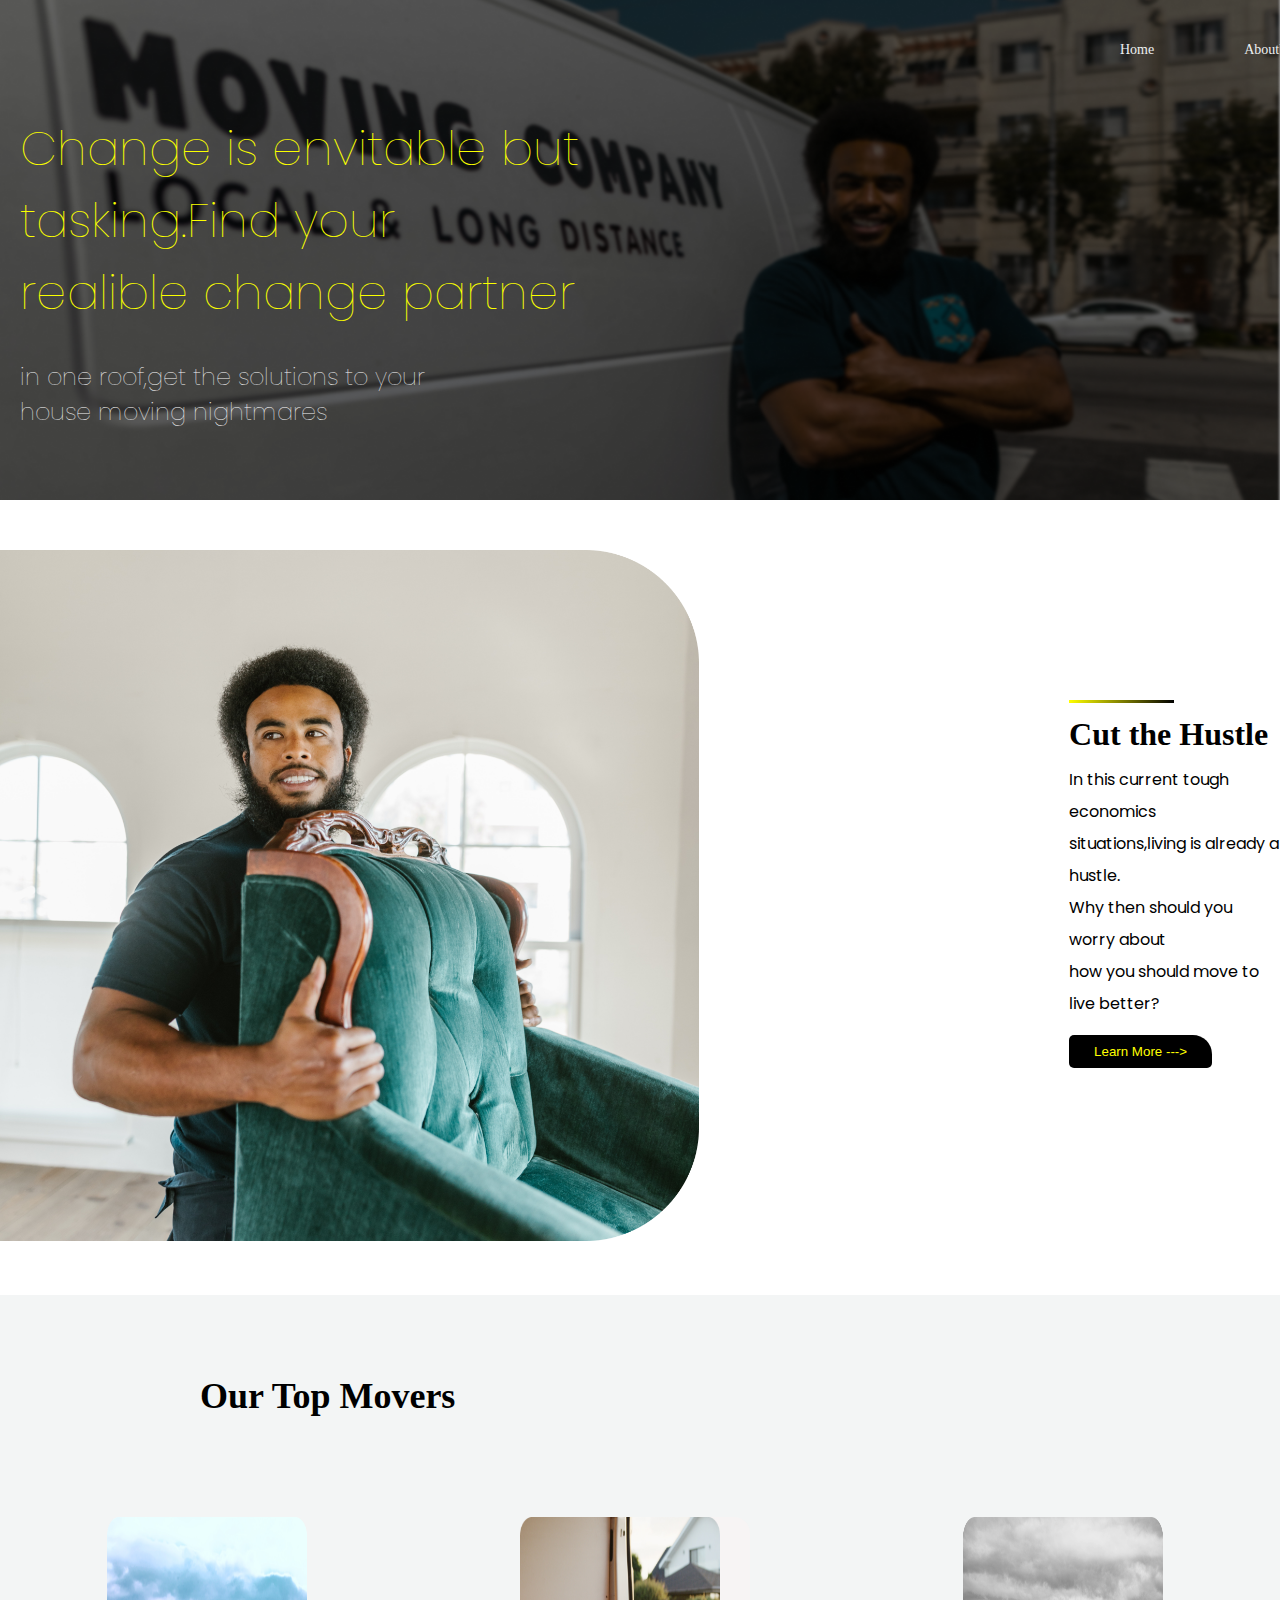
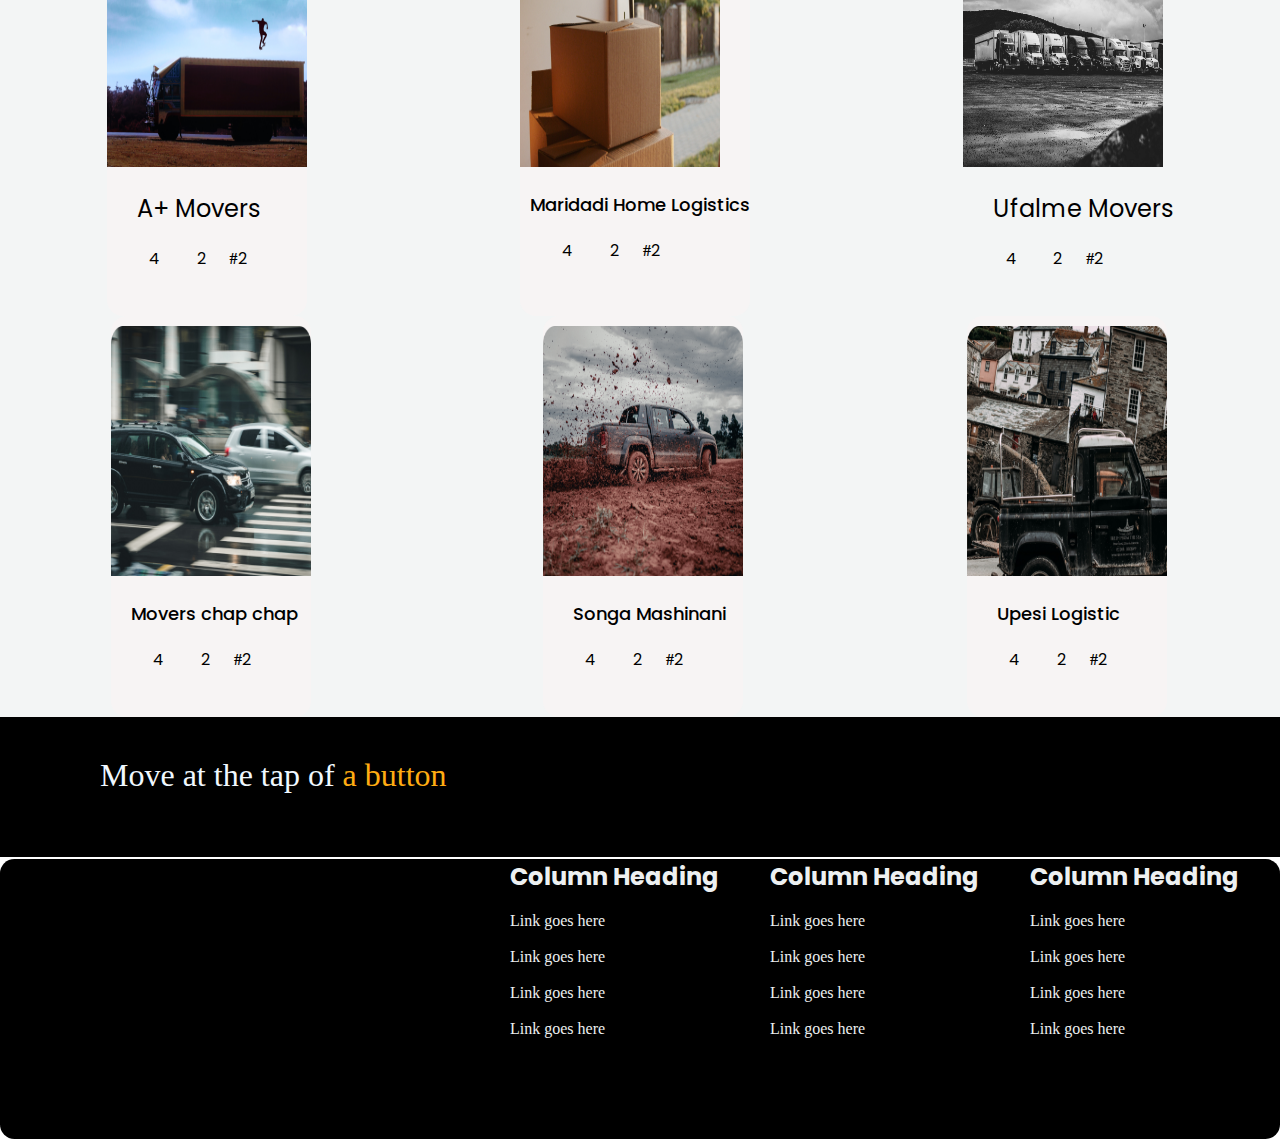
<file: index.html>
<!DOCTYPE html>
<html>

<head>
    <meta charset="utf-8">
    <meta http-equiv="X-UA-Compatible" content="IE=edge">
    <title></title>
    <link href="https://fonts.googleapis.com/css2?family=Adamina&family=Poppins:wght@200&display=swap" rel="stylesheet">
    <link rel="stylesheet" href="https://cdnjs.cloudflare.com/ajax/libs/font-awesome/6.1.1/css/all.min.css"
        integrity="sha512-KfkfwYDsLkIlwQp6LFnl8zNdLGxu9YAA1QvwINks4PhcElQSvqcyVLLD9aMhXd13uQjoXtEKNosOWaZqXgel0g=="
        crossorigin="anonymous" referrerpolicy="no-referrer" />
    <style>
    </style>
    <meta name="description" content="">
    <meta name="viewport" content="width=device-width, initial-scale=1">
    <link rel="stylesheet" href="Assets/css/style.css">
</head>

<body>
    <header>

        <div class="moving">
            <div class="container">
                <nav>
                    <ul class="navlinks">
                        <li><a href="#">Home</li>

                        <li><a href="index2.html">AboutUs</li>



                        <li><a href="http://127.0.0.1:5500/index2.html">Movers</li>
                        <li><a href="#">ContactUs</li>
                        <li><a><button href="#">Log in</button></li>
                    </ul>

                </nav>
                <div class="bigtop">
                    <p>Change is envitable but<br>tasking.Find your<br>realible change partner</p>
                </div>
                <div class="smalltop">
                    <p>in one roof,get the solutions to your<br>house moving nightmares</p>

                </div>
            </div>
        </div>
    </header>

    <div class="container2">

        <div class="movin">
            <img src="Assets/images/moving2 1.png">
        </div>
        <div class="wordings">
            <hr>
            <h1>Cut the Hustle</h1>
            <p>In this current tough economics<br> situations,living is already a hustle.<br> Why then should you worry
                about<br> how you should move to live better?</p>
            <button class="but1" style="color: yellow;" style="color:black;">Learn More ---></button>
        </div>
    </div>
    <div class="bcg">
        <Div class="hdr">
        <h2>Our Top Movers</h2>
        </Div>
        <div class="icons">
            <div class="ehem">
                <div><img src="/Assets/images/ehem 1.png" height="250px" width="200px"> </div>
                <p class="A"> A+ Movers</p>
                <p class="truck">4 <span class="shower">2</span> <span class="hash">2</span> </p>


            </div>
            <div class="wewe">
                <div><img src="Assets/images/wewe 1.png" height="250px" width="200px"></div>
                <p class="M">Maridadi Home Logistics</p>
                <p class="truck">4 <span class="shower">2</span> <span class="hash">2</span> </p>
            </div>
            <div class="Move">
                <div><img src="Assets/images/movers 1.png" height="250px" width="200px"></div>
                <p class="U">Ufalme Movers</p>
                <p class="truck">4 <span class="shower">2</span> <span class="hash">2</span> </p>
            </div>
        </div>
        <div class="icons">
            <section class="chap">
                <div><img src="Assets/images/chapchap 1.png" height="250px" width="200px"></div>
                <p class="mc">Movers chap chap</p>
                <p class="truck">4 <span class="shower">2</span> <span class="hash">2</span> </p>

            </section>
            <section class="mashinani">
                <div><img src="Assets/images/mashinani 1.png" height="250px" width="200px"></div>
                <p class="sm">Songa Mashinani</p>
                <p class="truck">4 <span class="shower">2</span> <span class="hash">2</span> </p>
            </section>
            <section class="upesi">
                <div><img src="Assets/images/songa 1.png" height="250px" width="200px"></div>
                <p class="Up">Upesi Logistic</p>
                <p class="truck">4 <span class="shower">2</span> <span class="hash">2</span> </p>
            </section>
        </div>
    </div>
    <div class="header2">
        <h3<span style="color:aliceblue">Move at the tap of </span><span style="color:#FFAC12 ">a button</span></h3>

    </div>

    <div class="newspaper">
        <br>
        <p class=""></p><br>
        <br>
        <p class=""></p><br>
        <br>
        <p class=""></p><br>
        <br>
        <p class=""></p><br>
        <br>
        <p class=""></p><br>
        <p>Column Heading</p>
        <br>Link goes here<br>
        <br>Link goes here<br>
        <br> Link goes here<br>
        <br> Link goes here<br>
        <p>Column Heading</p>
        <br> Link goes here<br>
        <br> Link goes here<br>
        <br> Link goes here<br>
        <br> Link goes here<br>
        <p>Column Heading</p>
        <br> Link goes here<br>
        <br> Link goes here<br>
        <br> Link goes here<br>
        <br> Link goes here<br>



    </div>



    </div>
    </div>

</body>

</html>
</file>
<file: Assets/css/style.css>
@import url('https://fonts.googleapis.com/css2?family=Adamina&family=Nunito:ital,wght@0,300;1,200&family=Poppins:wght@200&display=swap');

* {
    box-sizing: border-box;
    margin: 0;
    padding: 0;

}

.body {
    font-family: 'Adamina', serif;

}

.header {
    display: flex;
}

li a {
    font-weight: 500;
    font-size: 14px;
    color: #edf0f1;
    text-decoration: none;
}

.navlinks {

    display: flex;
    padding: 5px 180px;
}

.navlinks li {

    padding: 35px 40px;
    text-align: right
}

.navlinks li a {
    transition: all 0.3s ease-out 0s;
    position: relative;

    right: -900px;

}

.navlinks li a:hover {
    color: blueviolet;


}

.but1:hover {
    color: red;
    cursor: pointer;
    transition: all 0.3s ease-out 0s;
}

button {
    background-color: #FFAC12;
    padding: 9px 25px;
    border: none;
    border-radius: 5px;
    cursor: pointer;
    transition: all 0.3s ease-out 0s;
}

button:hover {
    color: palevioletred;
}

body {

    width: 100%;
    height: auto;


}


nav {
    display: flex;
    justify-content: space-between;
}

nav ul li {
    display: inline-block;
    padding-left: 10px;
    margin-right: 10px;

}

.moving {
    background-image: url(../images/moving\ 1.png);
    min-height: 500px;
    background-position: center;
    background-repeat: no-repeat;
    background-size: cover;
    position: relative;
}

.container {
    position: absolute;
    margin: 30;
    width: auto;

}

.bigtop {
    font-size: xxx-large;
    font-weight: 100;
    color: #FAFF00;
    padding-left: 20px;
}

.smalltop {
    padding-top: 30px;
    padding-left: 20px;
    font-size: x-large;
    font-weight: 100;
    color: whitesmoke;
}

.container2 {
    display: flex;
}
@media only screen and (max-width: 768px) {
    /* For mobile phones: */
    [class="moving"] {
      width: 100%;
    }
  }

.movin {

    padding-top: 50px;
    padding-bottom: 50px;

}

.movin img {
    width: 70%;
}

.wordings hr {
    border: none;
    width: 105px;
    background-image: linear-gradient(to right, yellow, black);
    height: 3px;
    margin-bottom: 30px;
}

.wordings {
    padding-top: 200px;
    padding-left: 70px;
    line-height: 2;



}

.wordings h1 {
    padding-bottom: 29px;
    font-size: xx-large;
    list-style: none;
    line-height: 2px;


}

.wordings p {
    font-weight: 100px;
    padding-bottom: 15px;
    font-size: medium;
}

.wordings button {
    border-top-right-radius: 1.2rem;
    background-color: black;
}

.bcg {
    background-color: rgb(243, 245, 245);
}

.hdr h2{
    padding-top: 80px;
}

.hdr {
    padding-left: 200px;
    padding-bottom: 100px;
    font-size: x-large;
    font-weight: 300;


}



.shower::before {
    font-family: "font awesome 5 free";
    font-weight: 900;
    content: "\f2cc";
    font-style: normal;
    font-variant: normal;
    text-rendering: auto;
}

.truck::before {
    font-family: "font awesome 5 free";
    font-weight: 900;
    content: "\f0d1";

    font-style: normal;
    font-variant: normal;
    text-rendering: auto;
}

.hash::before {
    font-family: "font awesome 5 free";
    font-weight: 900;
    content: "\23";
    font-style: normal;
    font-variant: normal;
    text-rendering: auto;
}

.icons {
    display: flex;
    justify-content: space-around;

}

.pics {
    display: flex;
    justify-content: space-around;
}

.ehem {
    padding-bottom: 45px;
    background: rgb(247, 244, 244);
    border-radius: 1rem;

}

.A {
    font-size: x-large;
    padding-left: 30px;
    padding-top: 20px;
    padding-bottom: 20px;

}

.truck {
    padding-left: 30px;
}

.shower {
    padding-left: 20px;
}

.hash {
    padding-left: 20px;
}

.wewe {
    padding-bottom: 45px;
    background: rgb(247, 244, 244);
    border-radius: 1rem;

}


.move {
    padding-bottom: 45px;
    background: rgb(247, 244, 244);
    border-radius: 1rem;

}

.M {
    font-size: large;
    padding-left: 10px;
    padding-top: 20px;
    padding-bottom: 20px;
    font-weight: 500;


}

.U {
    font-size: x-large;
    padding-left: 30px;
    padding-top: 20px;
    padding-bottom: 20px;
}

.chap {
    padding-bottom: 45px;
    background: rgb(247, 244, 244);
    border-radius: 1rem;
    padding-top: 10px;
    margin-right: 10px;



}

.mc {
    font-size: large;
    padding-left: 20px;
    padding-top: 20px;
    padding-bottom: 20px;
    font-weight: 500;

}

.mashinani {
    padding-bottom: 45px;
    background: rgb(247, 244, 244);
    border-radius: 1rem;
    padding-top: 10px;
    margin-right: 2px;


}

.sm {
    font-size: large;
    padding-left: 30px;
    padding-top: 20px;
    padding-bottom: 20px;
    font-weight: 500;
}

.upesi {
    padding-bottom: 45px;
    background: rgb(247, 244, 244);
    border-radius: 1rem;
    padding-top: 10px;
    margin-right: 2px;

}

.Up {
    font-size: large;
    padding-left: 30px;
    padding-top: 20px;
    padding-bottom: 20px;
    font-weight: 500;
}

.h4 {
    font-family: 'Adamina', serif;
}

p {
    font-family: 'Poppins', sans-serif;
}

.header2 {
    background-color: black;
    height: 100px;
    padding-left: 100px;
    font-size: xx-large;
    padding-top: 20px;
    font-weight: 500;
}

.facebook::before {
    font-family: "font awesome 5 free";
    font-weight: 900;
    content: "\f082";
    font-style: normal;
    font-variant: normal;
    text-rendering: auto;
}

.twitter::before {
    font-family: "font awesome 5 free";
    font-weight: 900;
    content: "\"f099";
    font-style: normal;
    font-variant: normal;
    text-rendering: auto;
}

.twitter::before {
    font-family: "font awesome 5 free";
    font-weight: 900;
    content: "\f16d";
    font-style: normal;
    font-variant: normal;
    text-rendering: auto;
}

.newspaper {
    column-count: 4;
    background-color: black;
    color: #edf0f1;
    column-gap: 10px;
    padding-left: 250px;
    padding-bottom: 100px;
    margin-top: 2px;
    border-radius: 0.9rem;

}

.newspaper p {
    font-weight: bolder;
    font-size: x-large;
}

.newspaper br {
    font-weight: lighter;
}

.header2 {
    padding-top: 40px;
    padding-bottom: 100px;

}
@media only screen and (max-width: 768px) {
    /* For mobile phones: */
    [class*="container2"] {
      width: 100%;
    }
  }
</file>
